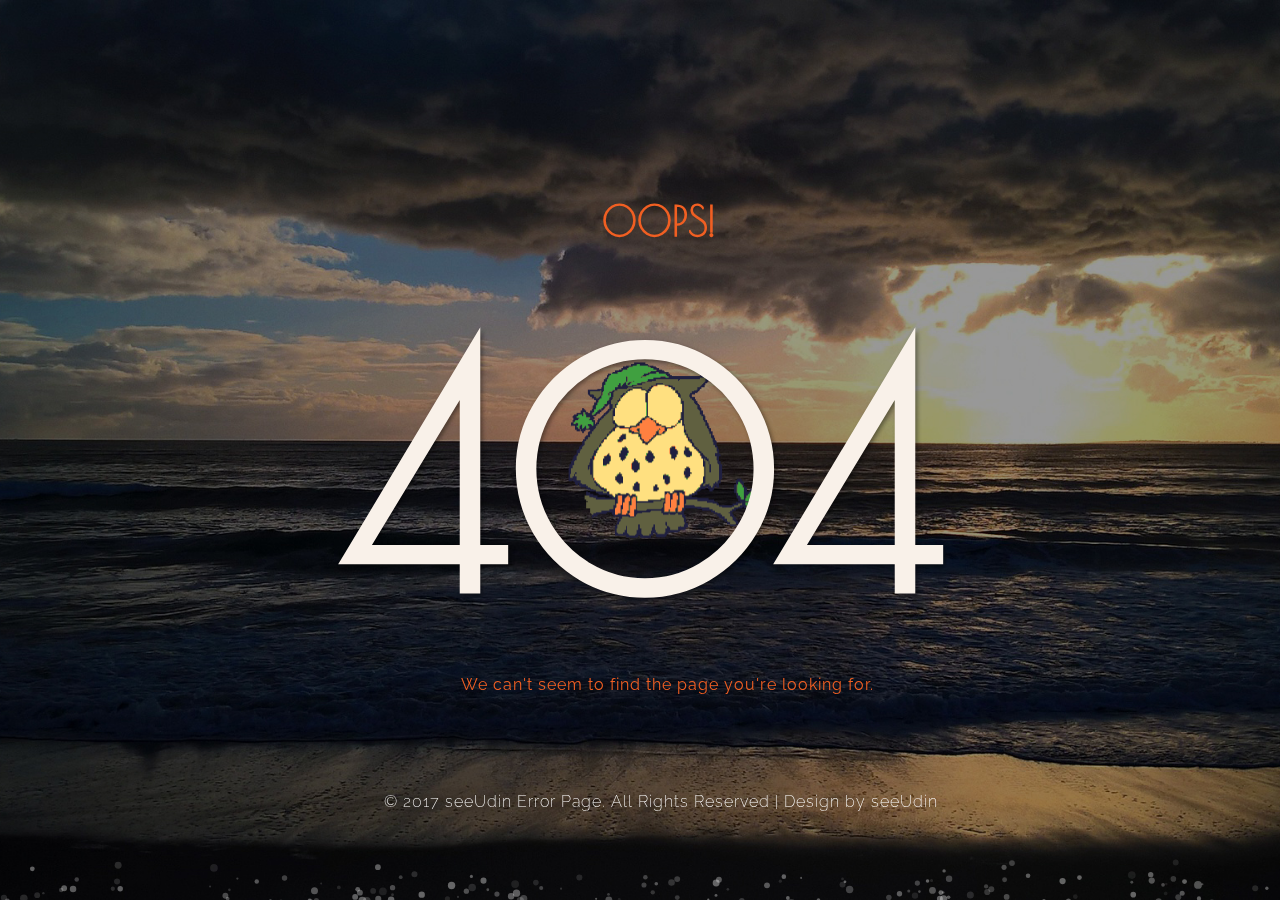
<file: page404.html>
<!--Author: W3layouts
 Author URL: http://w3layouts.com
 License: Creative Commons Attribution 3.0 Unported
 License URL: http://creativecommons.org/licenses/by/3.0/
 -->
 <!DOCTYPE html>
 <html lang="en">
 <head>
 <title>seeUdin | Page Not Found</title>
 <meta name="viewport" content="width=device-width, initial-scale=1" />
 <meta http-equiv="Content-Type" content="text/html; charset=utf-8" />
 <meta name="keywords" content="Smart Error Page Responsive, Login Form Web Template, Flat Pricing Tables, Flat Drop-Downs, Sign-Up Web Templates, Flat Web Templates, Login Sign-up Responsive Web Template, Smartphone Compatible Web Template, Free Web Designs for Nokia, Samsung, LG, Sony Ericsson, Motorola Web Design" />
 <script type="application/x-javascript"> addEventListener("load", function() { setTimeout(hideURLbar, 0); }, false); function hideURLbar(){ window.scrollTo(0,1); } </script>
 <!-- font files -->
 <link href="//fonts.googleapis.com/css?family=Raleway:100,200,300,400,500,600,700,800,900" rel="stylesheet">
 <link href="//fonts.googleapis.com/css?family=Poiret+One" rel="stylesheet">
 <!-- /font files -->
 <!-- css files -->
 <link href="css/style_two.css" rel="stylesheet" type="text/css" media="all" />
  <link rel="shortcut icon" type="image/ico" href="images/favicon.png">
  </head>
 <body>
 <div class="container demo-2">
 	<div class="content">
         <div id="large-header" class="large-header">
    <!--
-			<h1 class="header-w3ls"><img src="images/seeudin-logo.png"></h1>
+			<h1 class="header-w3ls"><img src="images/seeudin-logo.png"></h1>	-->
 			<p class="w3-agileits1">Oops!</p>
             <canvas id="demo-canvas"></canvas>
 			<img src="images/owl.gif" alt="flashy" class="w3l">
             <h2 class="main-title">404</span></h2>
 			<p class="w3-agileits2">We can't seem to find the page you're looking for.</p>
 			<p class="copyright">© 2017 seeUdin Error Page. All Rights Reserved | Design by <a href="https://w3layouts.com/" target="_blank">seeUdin</a></p>
         </div>
 	</div>
 </div>
 <!-- js files -->
 <script src="js/rAF.js"></script>
 <script src="js/demo-2.js"></script>
 <!-- /js files -->
 </body>
</html>
</file>
<file: css/style_two.css>
/*--A Design by W3layouts 
Author: W3layout
Author URL: http://w3layouts.com
License: Creative Commons Attribution 3.0 Unported
License URL: http://creativecommons.org/licenses/by/3.0/
--*/

/*--- reset code ---*/
html,body,div,span,applet,object,iframe,h1,h2,h3,h4,h5,h6,p,blockquote,pre,a,abbr,acronym,address,big,cite,code,del,dfn,em,img,ins,kbd,q,s,samp,small,strike,strong,sub,sup,tt,var,b,u,i,dl,dt,dd,ol,nav ul,nav li,fieldset,form,label,legend,table,caption,tbody,tfoot,thead,tr,th,td,article,aside,canvas,details,embed,figure,figcaption,footer,header,hgroup,menu,nav,output,ruby,section,summary,time,mark,audio,video {
	margin:0;
	padding:0;
	border:0;
	font-size:100%;
	font:inherit;
	vertical-align:baseline;
}
article, aside, details, figcaption, figure,footer, header, hgroup, menu, nav, section {
	display: block;
}
ol,ul {
	list-style:none;
	margin:0px;
	padding:0px;
}
blockquote,q {
	quotes:none;
}
blockquote:before,blockquote:after,q:before,q:after {
	content:'';
	content:none;
}
table {
	border-collapse:collapse;
	border-spacing:0;
}

/* start editing from here */
a {
	text-decoration:none;
}
.txt-rt {
	text-align:right;
}/* text align right */
.txt-lt {
	text-align:left;
}/* text align left */
.txt-center {
	text-align:center;
/*-- W3Layouts --*/	
}/* text align center */
.float-rt {
	float:right;
}/* float right */
.float-lt {
	float:left;
}/* float left */
.clear {
	clear:both;
}/* clear float */
.pos-relative {
	position:relative;
}/* Position Relative */
.pos-absolute {
	position:absolute;
}/* Position Absolute */
.vertical-base {	
	vertical-align:baseline;
}/* vertical align baseline */
.vertical-top {	
	vertical-align:top;
}/* vertical align top */
nav.vertical ul li {	
	display:block;
}/* vertical menu */
nav.horizontal ul li {	
	display: inline-block;
}/* horizontal menu */
img {
	max-width:100%;
}
/*--- end reset code ---*/
body {
	font-family: 'Raleway', sans-serif;
}
h1.header-w3ls {
    text-align: center;
    font-size: 60px;
    letter-spacing:3px;
    font-weight:normal;
    text-transform: uppercase;
    color: #fff;
	position:absolute;
	top:5%;
	left:30%;
}
p.w3-agileits1 {
	font-size: 40px;
    font-weight: bold;
    color: #f15f22;
    position: absolute;
    left: 47%;
    text-transform: uppercase;
    font-family: 'Poiret One', cursive;
    top:22%;
}
p.w3-agileits2 {
	font-size: 16px;
    font-weight: normal;
    color: #f15f22;
    position: absolute;
    left: 38%;
    top: 75%;
    letter-spacing: 1px;
}
img.w3l {
	position: absolute;
    width: 200px;
    height: auto;
    left: 45.5%;
    top: 40%;
}
/*-- background effects --*/
/* Header */
.large-header {
	position: relative;
	width: 100%;
	background: #333;
	overflow: hidden;
	background-size: cover;
	background-position: center center;
	z-index: 1;
}
.demo-2 .large-header {
	background-image: url('../images/banner.jpg');
	background-position: center bottom;
}
.main-title {
	position: absolute;
	margin: 0;
	padding: 0;
	color: #f9f1e9;
	text-align: center;
	top: 50%;
	left: 50%;
	-webkit-transform: translate3d(-50%,-50%,0);
	transform: translate3d(-50%,-50%,0);
}
.demo-2 .main-title {
	font-weight: 700;
	font-size: 20em;
	font-family: 'Poiret One', cursive;
	padding-left: 10px;
	text-shadow: 2px 2px 4px rgba(0,0,0,0.4);
}
.main-title .thin {
	font-weight: 200;
}

@media only screen and (max-width : 768px) {
	.demo-2 .main-title {
		font-size: 4em;
	}
}
/*-- /background effects --*/
p.copyright {
    font-size: 16px;
    font-weight: 200;
    position: absolute;
    color: #fff;
    left: 33%;
    top: 88%;
    letter-spacing: 1px;
}
p.copyright a {
	color:#fff;
}
p.copyright a:hover {
	color:#36b051;
}

/*-- responsive design --*/
@media (max-width:1600px) {
p.copyright {
	left:33%;
}
}

@media (max-width:1440px) {
p.w3-agileits2 {
	left: 37%;
}
h1.header-w3ls {
	left:29%;
}
img.w3l {
    left: 44.5%;
}
p.copyright {
    left: 31%;
	top: 82%;
}
}

@media (max-width: 1366px) {
h1.header-w3ls {
    left: 28%;
}
.main-title {
	top:52%;
}
p.w3-agileits2 {
	left:37%;
}
p.copyright {
    left: 30%;
    top: 88%;
}
}

@media (max-width: 1280px) {
h1.header-w3ls {
    left: 27%;
}
img.w3l {
    left: 44%;
}
p.w3-agileits2 {
    left: 36%;
}
}

@media (max-width: 1080px) {
h1.header-w3ls {
    left: 25%;
	font-size:50px;
}
p.w3-agileits2 {
    font-size: 14px;
	left:34%;
}
p.w3-agileits1 {
	left:46%;
}
.main-title {
    top: 50%;
}
.demo-2 .main-title {
	font-size:15em;
}
img.w3l {
    left: 45%;
	width: 150px;
	top:42%;
}
p.copyright {
    left: 27%;
    font-size: 14px;
}
}

@media (max-width: 1024px) {
h1.header-w3ls {
    left: 26%;
    font-size: 45px;
}
p.w3-agileits2 {
    left: 34%;
}
img.w3l {
    left: 44.5%;
    width: 150px;
    top: 40%;
}
p.copyright {
    left: 26%;
}
}

@media (max-width: 991px) {
.demo-2 .main-title {
    font-size: 13em;
}
p.copyright {
    left: 29%;
}
.main-title {
    top: 53%;
}
img.w3l {
    left: 45%;
    width: 135px;
    top: 43%;
}
h1.header-w3ls {
    left: 25%;
    font-size: 45px;
}
p.w3-agileits1 {
    font-size: 30px;
	left: 47%;
}
}

@media (max-width: 900px) {
h1.header-w3ls {
    left: 23%;
    font-size: 45px;
}
p.w3-agileits2 {
    left: 32%;
}
p.copyright {
    left: 23%;
}
}

@media (max-width: 800px) {
h1.header-w3ls {
    left: 23%;
    font-size: 40px;
}
p.w3-agileits1 {
    font-size: 30px;
    left: 46%;
}
p.w3-agileits2 {
    left: 29%;
}
p.copyright {
    left: 20%;
}
img.w3l {
    left: 44%;
    width: 135px;
    top: 43%;
}
}

@media (max-width: 768px) {
h1.header-w3ls {
    left: 20%;
    font-size: 40px;
}
p.w3-agileits1 {
    left: 45%;
}
.main-title {
    top: 50%;
}
img.w3l {
    left: 44%;
    width: 130px;
    top: 44%;
}
}

@media (max-width: 736px) {
p.copyright {
    left: 18%;
	top:90%;
	font-size:13px;
}
.demo-2 .main-title {
    font-size: 6em;
}
img.w3l {
    left: 47.5%;
    width: 60px;
    top: 50%;
}
h1.header-w3ls {
    left: 22%;
    font-size: 35px;
}
p.w3-agileits1 {
    font-size: 25px;
    left: 46%;
    top: 28%;
}
p.w3-agileits2 {
    left: 28%;
    top: 78%;
}
.main-title {
    top: 58%;
}
}

@media (max-width: 667px) {
h1.header-w3ls {
    left: 20%;
    font-size: 35px;
}
p.copyright {
    left: 15%;
}
p.w3-agileits1 {
    font-size: 20px;
    left: 46%;
    top: 29%;
}
p.w3-agileits2 {
    left: 24%;
    top: 79%;
}
}

@media (max-width: 640px) {
h1.header-w3ls {
    left: 18%;
    font-size: 35px;
}
p.w3-agileits1 {
    left: 47%;
}
p.w3-agileits2 {
    left: 23%;
}
p.copyright {
    left: 13%;
}
img.w3l {
    left: 47%;
    width: 60px;
    top: 52%;
}
}

@media (max-width: 600px) {
p.copyright {
    left: 11%;
}
img.w3l {
    left: 47%;
    width: 60px;
    top: 51%;
}
}

@media (max-width: 568px) {
p.copyright {
    left: 6%;
}
h1.header-w3ls {
    left: 19%;
    font-size: 30px;
	top:2%;
}
.demo-2 .main-title {
    font-size: 5em;
}
img.w3l {
    left: 47%;
    width: 50px;
    top: 41%;
}
p.w3-agileits1 {
    font-size: 22px;
    left: 46%;
    top: 21%;
}
p.w3-agileits2 {
    left: 21%;
    top: 74%;
}
.main-title {
    top: 50%;
}
}

@media (max-width: 480px) {
.main-title {
    top: 50%;
}
img.w3l {
    left: 47%;
    width: 50px;
    top: 46.5%;
}
h1.header-w3ls {
    left: 12%;
    font-size: 30px;
    top: 2%;
}
p.w3-agileits1 {
	top:30%;
}
p.w3-agileits2 {
    left: 12%;
	top: 65%;
}
p.copyright {
    left: 3%;
    line-height: 30px;
    text-align: center;
}
}

@media (max-width: 414px) {
h1.header-w3ls {
    left: 7%;
    font-size: 30px;
    top: 4%;
}
p.w3-agileits1 {
    font-size: 25px;
    left: 43%;
	top: 20%;
}
p.w3-agileits2 {
    left: 5%;
	text-align:center;
	top: 45%;
}
.main-title {
    top: 35%;
}
img.w3l {
    left: 46%;
    width: 50px;
    top: 32%;
}
p.copyright {
    left: 0%;
	top:55%;
    line-height: 30px;
    text-align: center;
}
}

@media (max-width: 384px) {
h1.header-w3ls {
    left: 3.5%;
    font-size: 30px;
    top: 4%;
}
p.w3-agileits1 {
    font-size: 25px;
    left: 42%;
}
p.w3-agileits2 {
    left: 2%;
}
img.w3l {
    left: 45.5%;
    top: 31.5%;
}
p.copyright {
    top: 55%;
    width: 85%;
    left: 6%;
}
}

@media (max-width: 375px) {
p.copyright {
    left: 7%;
    width: 85%;
    line-height: 30px;
    text-align: center;
}
p.w3-agileits2 {
    left: 5%;
    line-height: 25px;
    width: 340px;
}
h1.header-w3ls {
    left: 3%;
    font-size: 30px;
    top: 4%;
}
}

@media (max-width: 320px) {
h1.header-w3ls {
    left: 3%;
    font-size: 25px;
    top: 4%;
}
p.w3-agileits1 {
    font-size: 23px;
    left: 41%;
}
p.w3-agileits2 {
    left: 4%;
    line-height: 25px;
    width: 295px;
    font-size: 13px;
}
p.copyright {
	text-align: center;
    left: 7%;
    font-size: 13px;
	top:62%;
}
img.w3l {
    left: 45%;
    width: 50px;
    top: 31%;
}
}
</file>
